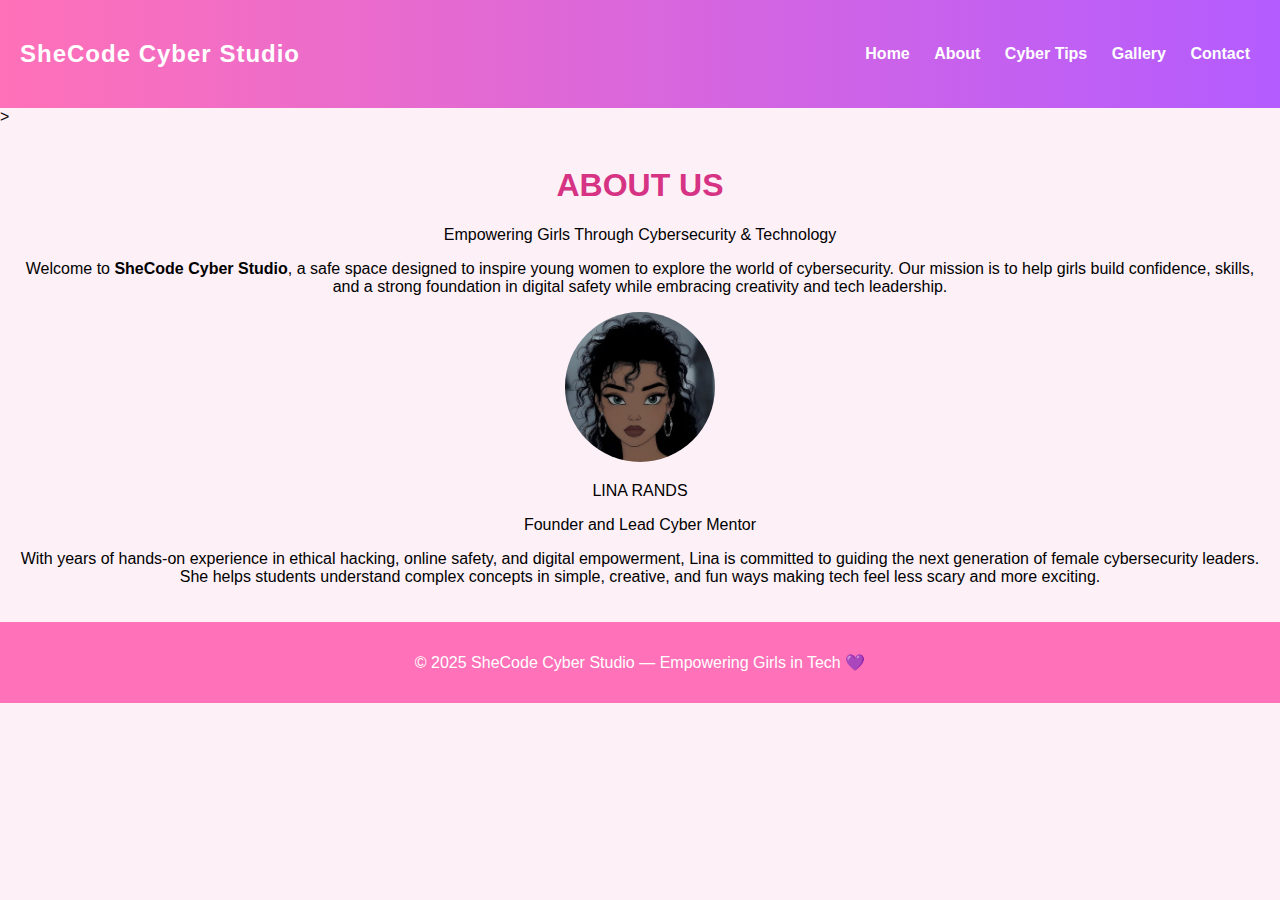
<file: about.html>
<!DOCTYPE html>
<html lang="en">
<head>
    <meta charset="UTF-8">
    <link rel="stylesheet" href="styles.css">
    <title>About Us</title>
</head>
<body>

    <!-- Navigation-->
    <div class="nav">
        <h2 class="logo">SheCode Cyber Studio</h2>
        <div class="menu">
            <a href="index.html">Home</a>
            <a href="about.html">About</a>
            <a href="tips.html">Cyber Tips</a>
            <a href="gallery.html">Gallery</a>
            <a href="contact.html">Contact</a>
        </div>
    </div>
>
    <div class="about-container">

        <h1 class="about-title">ABOUT US</h1>
        <p class="about-sub">Empowering Girls Through Cybersecurity & Technology</p>

        <div class="underline"></div>

        <p class="about-text">
            Welcome to <b>SheCode Cyber Studio</b>, a safe space designed to inspire young women 
            to explore the world of cybersecurity. Our mission is to help girls build confidence, 
            skills, and a strong foundation in digital safety while embracing creativity and tech leadership.
        </p>

        <!-- Manager Section -->
        <div class="manager-section">
            <img src="pics/Manager.jpeg" alt="Manager" class="manager-img">
            <p class="manager-name">LINA RANDS</p>
            <p class="manager-role">Founder and Lead Cyber Mentor</p>
        </div>

        <p class="about-text">
            With years of hands-on experience in ethical hacking, online safety, and digital empowerment, 
            Lina is committed to guiding the next generation of female cybersecurity leaders. She helps 
            students understand complex concepts in simple, creative, and fun ways making tech feel 
            less scary and more exciting.
        </p>

    </div>

    <!-- Footer -->
    <div class="footer">
        <p>© 2025 SheCode Cyber Studio — Empowering Girls in Tech 💜</p>
    </div>

</body>
</html>
</file>
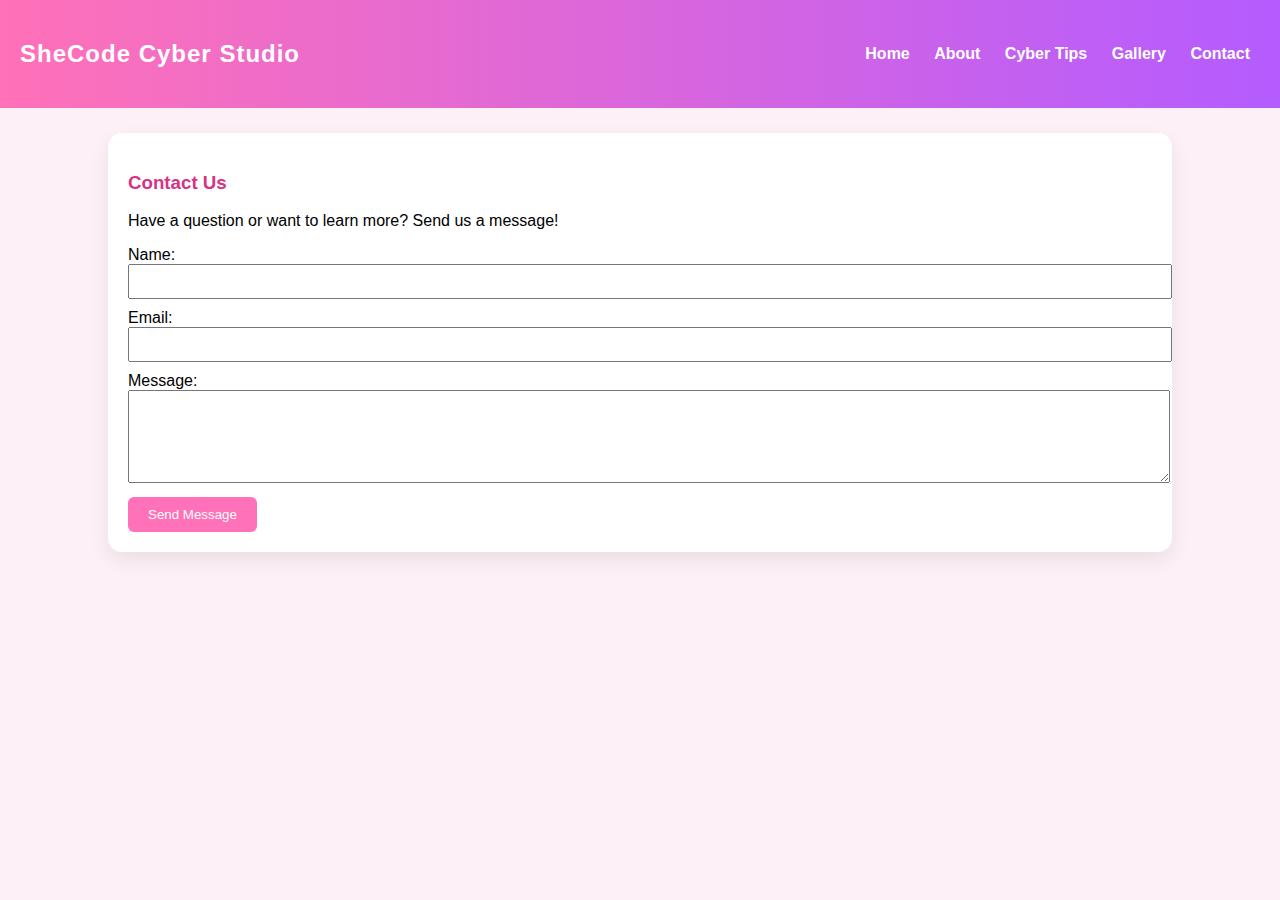
<file: contact.html>
<!DOCTYPE html>
<html lang="en">
<head>
    <meta charset="UTF-8">
    <meta name="viewport" content="width=device-width, initial-scale=1.0">
    <title>Document</title>
    <link rel="stylesheet" href="styles.css">
</head>
<body>
    
    <!-- NAVIGATION -->
    <div class="nav">
        <h2 class="logo">SheCode Cyber Studio</h2>
        <div class="menu">
            <a href="index.html">Home</a>
            <a href="about.html">About</a>
            <a href="tips.html">Cyber Tips</a>
            <a href="gallery.html">Gallery</a>
            <a href="contact.html">Contact</a>
        </div>
    </div>

    <!-- CONTACT FORM -->
    <div class="content-box">
        <h3>Contact Us</h3>
        <p>Have a question or want to learn more? Send us a message!</p>

        <form>
            <div style="margin-bottom: 10px;">
                <label>Name:</label><br>
                <input type="text" style="width: 100%; padding: 8px;">
            </div>

            <div style="margin-bottom: 10px;">
                <label>Email:</label><br>
                <input type="email" style="width: 100%; padding: 8px;">
            </div>

            <div style="margin-bottom: 10px;">
                <label>Message:</label><br>
                <textarea rows="5" style="width: 100%; padding: 8px;"></textarea>
            </div>

            <button style="padding: 10px 20px; background: #ff71b8; color: white; border: none; border-radius: 6px;">
                Send Message
            </button>
        </form>
    </div>

</body>
</html>
</file>
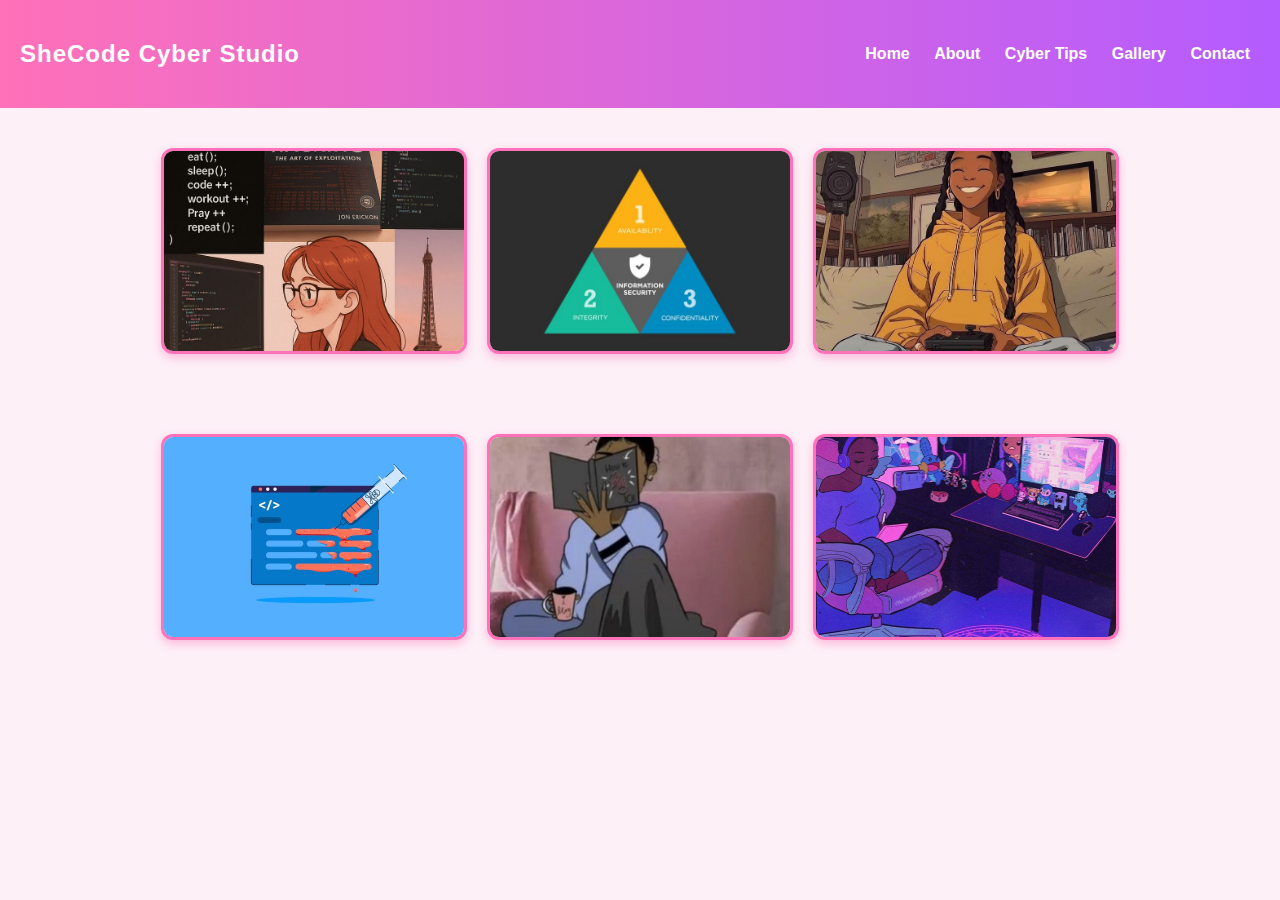
<file: gallery.html>
<!DOCTYPE html>
<html lang="en">
<head>
    <meta charset="UTF-8">
    <meta name="viewport" content="width=device-width, initial-scale=1.0">
    <title>Gallery</title>
    <link rel="stylesheet" href="styles.css">
</head>
<body>
     <!-- NAVIGATION -->
    <div class="nav">
        <h2 class="logo">SheCode Cyber Studio</h2>
        <div class="menu">
            <a href="index.html">Home</a>
            <a href="about.html">About</a>
            <a href="tips.html">Cyber Tips</a>
            <a href="gallery.html">Gallery</a>
            <a href="contact.html">Contact</a>
        </div>
    </div>

    <!-- GALLERY SECTION -->
    <div class="pic-section">
        <div class="pic-box">
            <img src="pics/pic1.jpeg" alt="coder girl">
        </div>

        <div class="pic-box">
            <img src="pics/pic2.jpeg">
        </div>

        <div class="pic-box">
            <img src="pics/pic3.jpeg" alt="girl smiling">
        </div>
    </div>

    <div class="pic-section">
        <div class="pic-box">
            <img src="pics/pic4.jpeg" alt="sql injection">
        </div>

        <div class="pic-box">
            <img src="pics/pic5.jpeg" alt="girl reading">
        </div>

        <div class="pic-box">
            <img src="pics/pic6.jpeg" alt="girl listening to music">
        </div>
    </div>
</body>
</html>
</file>
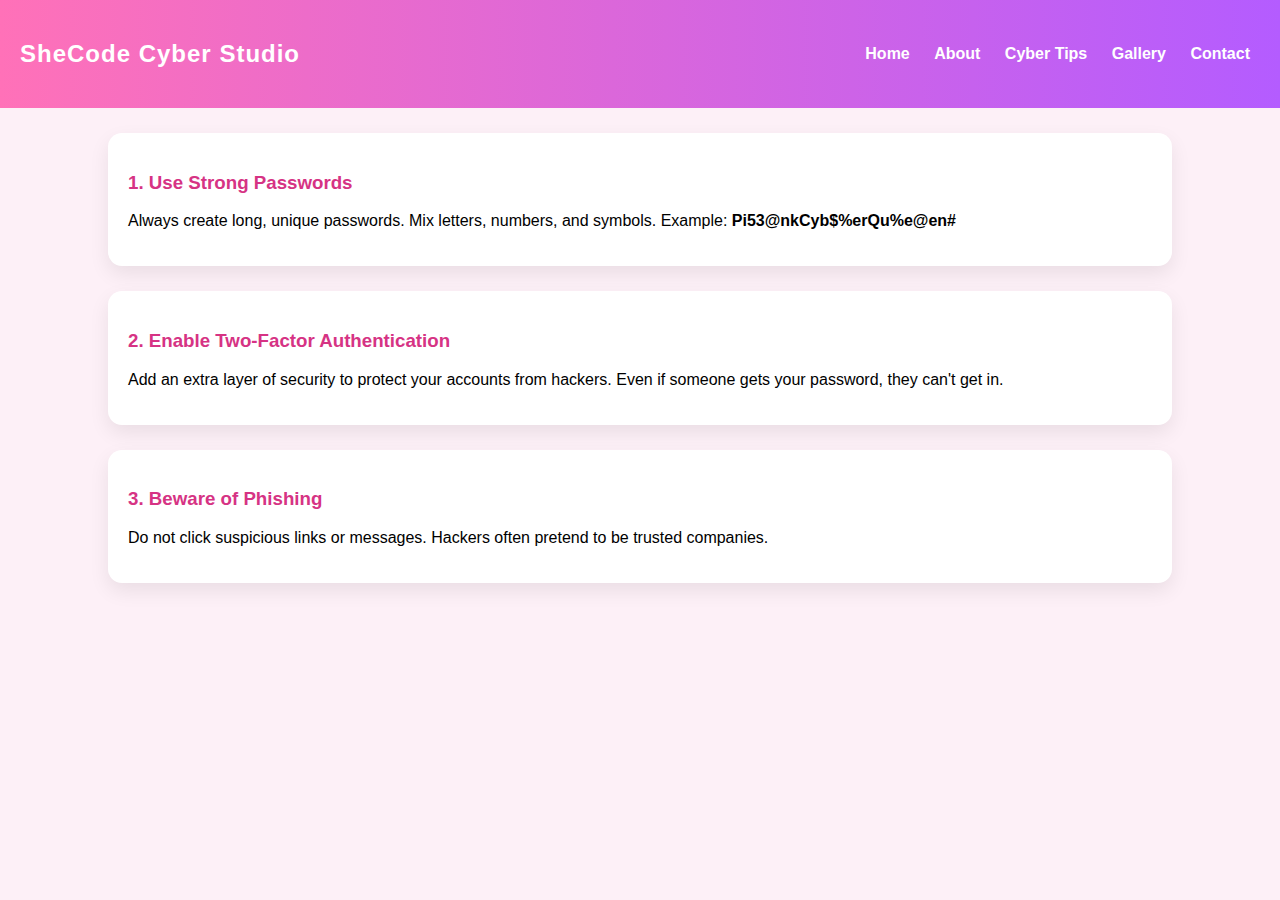
<file: tips.html>
<!DOCTYPE html>
<html lang="en">
<head>
    <meta charset="UTF-8">
    <meta name="viewport" content="width=device-width, initial-scale=1.0">
    <title>Tips page</title>
    <link rel="stylesheet" href="styles.css">
</head>
<body>
    <div class="nav">
        <h2 class="logo">SheCode Cyber Studio</h2>
        <div class="menu">
            <a href="index.html">Home</a>
            <a href="about.html">About</a>
            <a href="tips.html">Cyber Tips</a>
            <a href="gallery.html">Gallery</a>
            <a href="contact.html">Contact</a>
        </div>
    </div>

    <!-- TIP 1 -->
    <div class="content-box">
        <h3>1. Use Strong Passwords</h3>
        <p>
            Always create long, unique passwords. Mix letters, numbers, and symbols.  
            Example: <b>Pi53@nkCyb$%erQu%e@en#</b>
        </p>
    </div>

    <!-- TIP 2 -->
    <div class="content-box">
        <h3>2. Enable Two-Factor Authentication</h3>
        <p>
            Add an extra layer of security to protect your accounts from hackers. 
            Even if someone gets your password, they can't get in.
        </p>
    </div>

    <!-- TIP 3 -->
    <div class="content-box">
        <h3>3. Beware of Phishing</h3>
        <p>
            Do not click suspicious links or messages. Hackers often pretend to be trusted companies.
        </p>
    </div>
</body>
</html>
</file>
<file: styles.css>
/* GENERAL */
body {
    margin: 0;
    padding: 0;
    font-family: 'Arial', sans-serif;
    background-color: #fdf0f7; /* soft pink background */
}

/* NAVIGATION */
.nav {
    background: linear-gradient(90deg, #ff71b8, #b45cff);
    padding: 20px;
    color: white;
    display: flex;
    justify-content: space-between;
    align-items: center;
}

.logo {
    font-weight: bold;
    letter-spacing: 1px;
}

.menu a {
    color: white;
    margin: 0 10px;
    text-decoration: none;
    font-weight: bold;
}

.menu a:hover {
    text-decoration: underline;
}

/* PICTURE BOX SECTION */
.pic-section {
    display: flex;
    justify-content: center;
    padding: 40px 0;
    gap: 20px;
    
}

.pic-box {
    width: 300px;
    height: 200px;
    border-radius: 12px;
    overflow: hidden;
    border: 3px solid #ff71b8;
    box-shadow: 0 4px 10px rgba(255, 105, 180, 0.4);
    background: white;   
}

.pic-box img {
    width: 100%;
    height: 100%;
    object-fit: cover;
}

/* CONTENT BOXES */
.content-box {
    width: 80%;
    margin: 25px auto;
    padding: 20px;
    background: #ffffff;
    border-radius: 14px;
    box-shadow: 0 8px 20px rgba(0,0,0,0.08);
    transform: translateY(0);
    transition: 0.3s ease;
}

.content-box:hover {
    transform: translateY(-5px);
    box-shadow: 0 10px 25px rgba(0,0,0,0.12);
}

.content-box h3 {
    color: #d63384;
}
.footer {
    background: #ff71b8;
    color: white;
    text-align: center;
    padding: 15px 0;
    position: relative;
    bottom: 0;
    width: 100%;
}



/* ABOUT */
.about-container {
    text-align: center;
    padding: 20px;
}

.about-title {
    color: #d63384;
}

.manager-img {
    width: 150px;
    height: 150px;
    border-radius: 50%;
}
</file>
